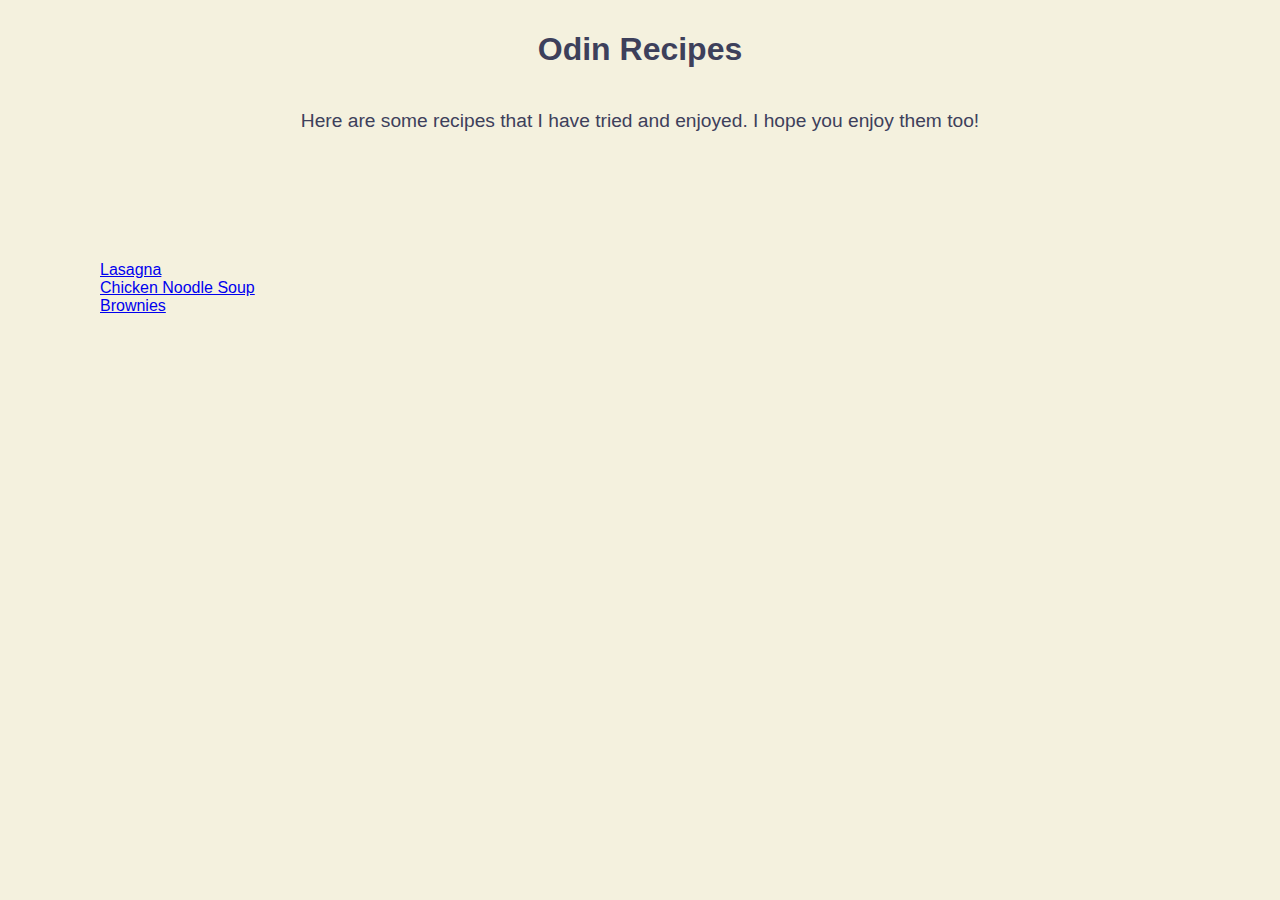
<file: index.html>
<!DOCTYPE html>

<html lang="en">
    <head>
        <meta charset="UTF-8">
        <title>Odin Recipes</title>
        <link rel="stylesheet" href="styles/index.css">
    </head>

    <body>
        <h1>Odin Recipes</h1>
        <p>Here are some recipes that I have tried and enjoyed. I hope you enjoy them too!</p>
        <ul>
            <li><a href="recipes/lasagna.html">Lasagna</a></li>
            <li><a href="recipes/chickenNoodle.html">Chicken Noodle Soup</a></li>
            <li><a href="recipes/brownies.html">Brownies</a></li>
        </ul>
    </body>
</html>
</file>
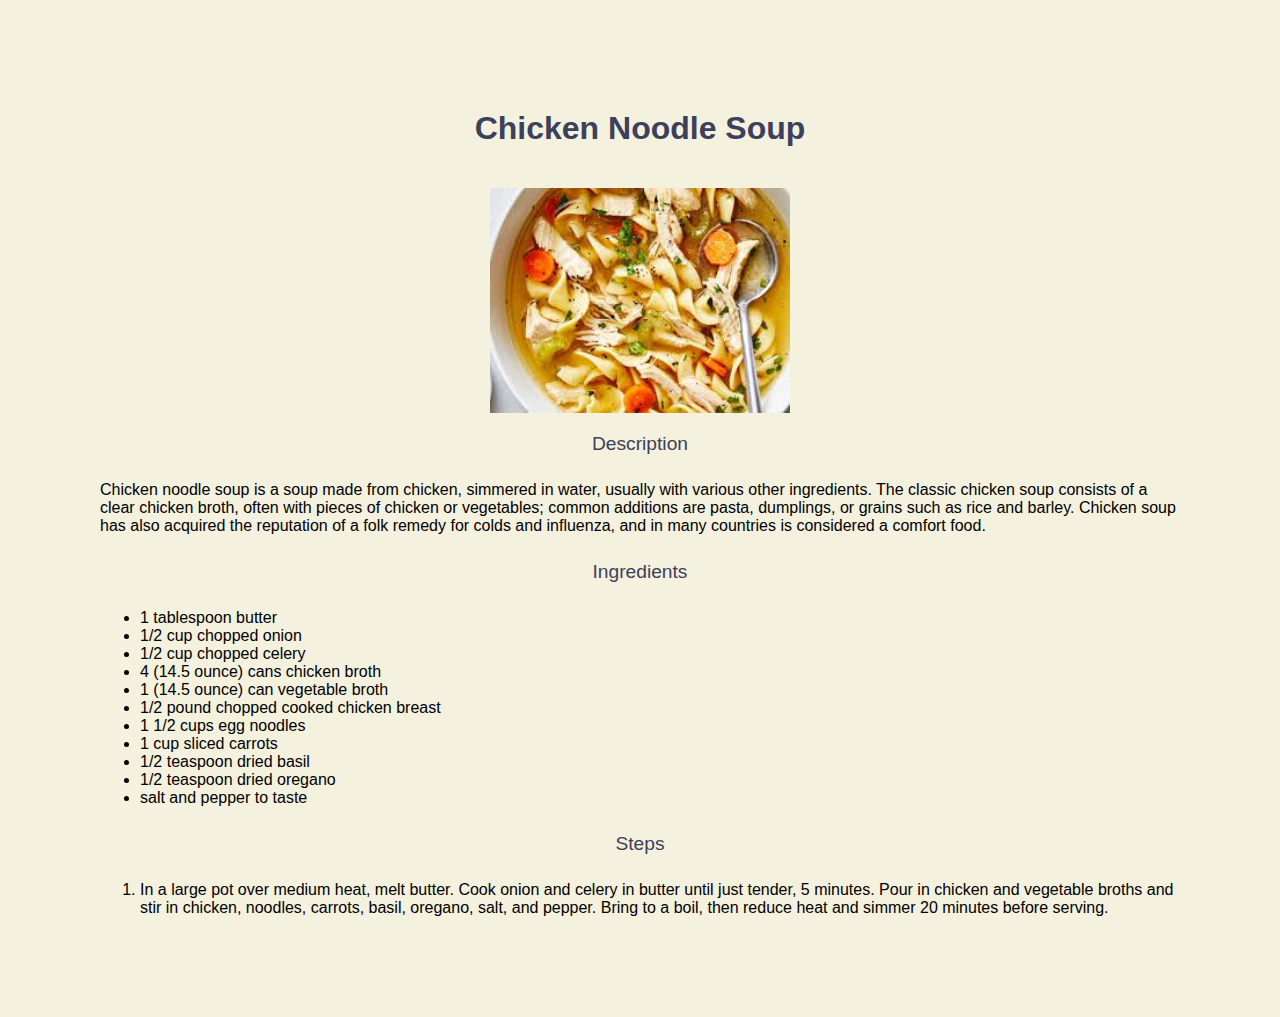
<file: recipes/chickenNoodle.html>
<!DOCTYPE html>

<html lang="en">
    <head>

        <meta charset="UTF-8">
        <title>Chicken Noodle Soup</title>
        <link rel="stylesheet" href="recipes.css">
    </head>

    <body>

        <h1>Chicken Noodle Soup</h1>

        <img src="[data-uri]" alt="Chicken Noodle Soup" width="300" height="200">

        <div class="Description">Description</div>
        <p>Chicken noodle soup is a soup made from chicken, simmered in water, usually with various other ingredients. The classic chicken soup consists of a clear chicken broth, often with pieces of chicken or vegetables; common additions are pasta, dumplings, or grains such as rice and barley. Chicken soup has also acquired the reputation of a folk remedy for colds and influenza, and in many countries is considered a comfort food.</p>

        <div class="Ingredients">Ingredients</div>
            <ul>
                <li>1 tablespoon butter</li>
                <li>1/2 cup chopped onion</li>
                <li>1/2 cup chopped celery</li>
                <li>4 (14.5 ounce) cans chicken broth</li>
                <li>1 (14.5 ounce) can vegetable broth</li>
                <li>1/2 pound chopped cooked chicken breast</li>
                <li>1 1/2 cups egg noodles</li>
                <li>1 cup sliced carrots</li>
                <li>1/2 teaspoon dried basil</li>
                <li>1/2 teaspoon dried oregano</li>
                <li>salt and pepper to taste</li>
            </ul>

        <div class="Steps">Steps</div>
            <ol>
                <li>In a large pot over medium heat, melt butter. Cook onion and celery in butter until just tender, 5 minutes. Pour in chicken and vegetable broths and stir in chicken, noodles, carrots, basil, oregano, salt, and pepper. Bring to a boil, then reduce heat and simmer 20 minutes before serving.</li>
            </ol>
    </body>
</html>
</file>
<file: styles/index.css>
body {
    margin: 0;
    padding: 0;
    font-family: 'Franklin Gothic Medium', 'Arial Narrow', Arial, sans-serif;
    background-color: #f4f1de;
}

h1{ 
    font-size: 2em;
    color: #3d405b;
    text-align: center;
    padding: 10px;
    font-family: 'Trebuchet MS', 'Lucida Sans Unicode', 'Lucida Grande', 'Lucida Sans', Arial, sans-serif;
}

p {
    font-size: 1.2em;
    color: #3d405b;
    text-align: center;
    padding: 10px;
    font-family: 'Trebuchet MS', 'Lucida Sans Unicode', 'Lucida Grande', 'Lucida Sans', Arial, sans-serif;
}
ul {
    list-style-type: none;
    padding: 100px;
    overflow: hidden;
    background-color: #f4f1de;
    font-family: 'Trebuchet MS', 'Lucida Sans Unicode', 'Lucida Grande', 'Lucida Sans', Arial, sans-serif;
}
</file>
<file: recipes/recipes.css>
body {
    background-color: #f4f1de;
    font-family: 'Trebuchet MS', 'Lucida Sans Unicode', 'Lucida Grande', 'Lucida Sans', Arial, sans-serif;
    margin: 100px
}

h1 {
    font-size: 2em;
    color: #3d405b;
    text-align: center;
    padding: 10px;
    font-family: 'Trebuchet MS', 'Lucida Sans Unicode', 'Lucida Grande', 'Lucida Sans', Arial, sans-serif;
}

img {
    height: auto;
    width: 300px;
    display: block;
    margin-left: auto;
    margin-right: auto;
    padding: 10px;
}

.Description {
    font-size: 1.2em;
    color: #3d405b;
    text-align: center;
    padding: 10px;
    margin: auto;
    font-family: 'Trebuchet MS', 'Lucida Sans Unicode', 'Lucida Grande', 'Lucida Sans', Arial, sans-serif;
}

.Ingredients {
    font-size: 1.2em;
    color: #3d405b;
    text-align: center;
    padding: 10px;
    font-family: 'Trebuchet MS', 'Lucida Sans Unicode', 'Lucida Grande', 'Lucida Sans', Arial, sans-serif;
}

.Steps {
    font-size: 1.2em;
    color: #3d405b;
    text-align: center;
    padding: 10px;
    font-family: 'Trebuchet MS', 'Lucida Sans Unicode', 'Lucida Grande', 'Lucida Sans', Arial, sans-serif;
}
</file>
